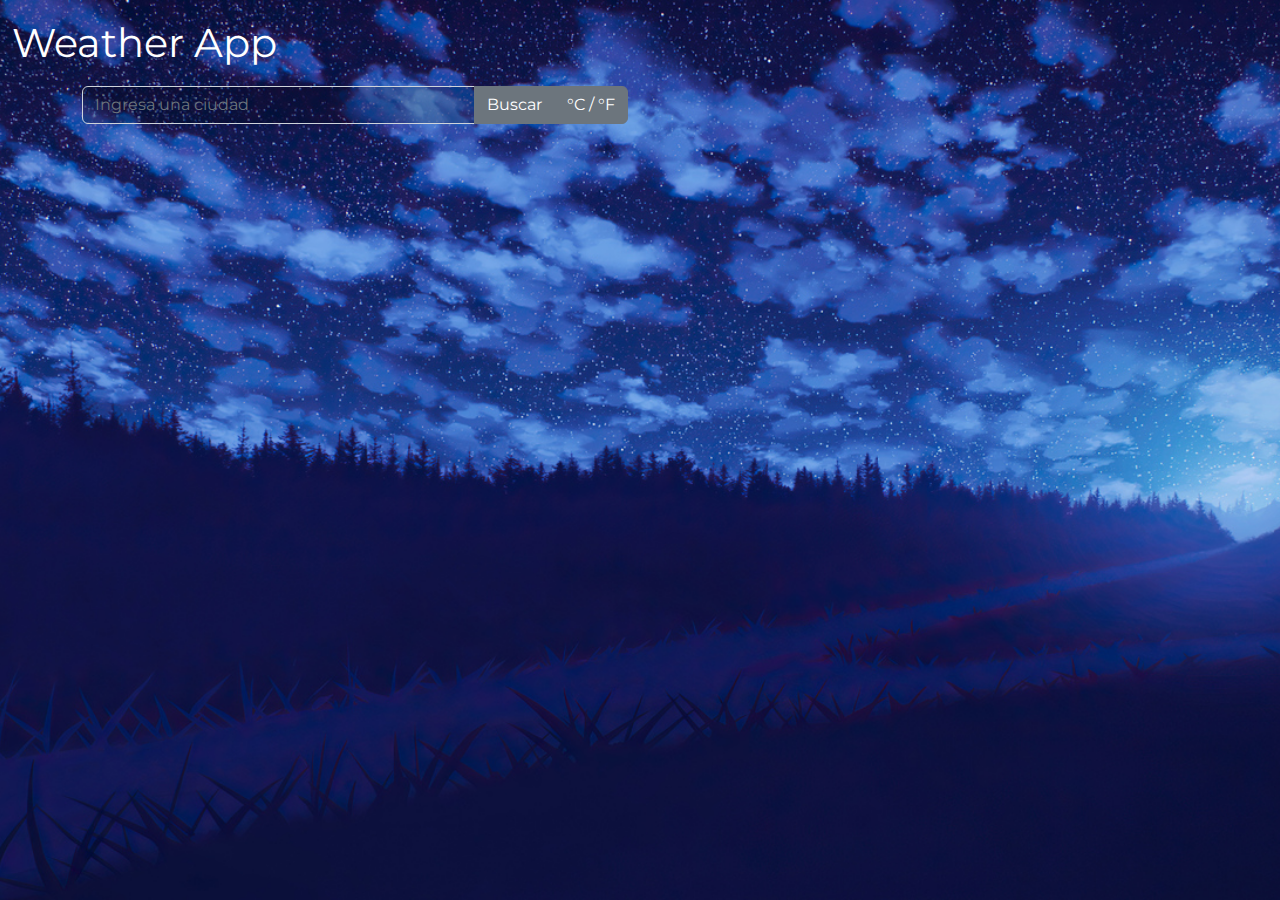
<file: index.html>
<!DOCTYPE html>
<html lang="es">
  <head>
    <meta charset="UTF-8" />
    <meta http-equiv="X-UA-Compatible" content="IE=edge" />
    <meta name="viewport" content="width=device-width, initial-scale=1.0" />
    <title>Weather App</title>
    <link rel="stylesheet" href="css/bootstrap.min.css" />
    <link rel="stylesheet" href="./style.css" />
    <link rel="icon" type="image/png" sizes="32x32" href="img/favicon-32x32.png">
    <link
    rel="stylesheet"
    href="https://cdnjs.cloudflare.com/ajax/libs/animate.css/4.1.1/animate.min.css"
  />
    <script src="script.js" defer></script>
    <script src="js/bootstrap.min.js" defer></script>
  </head>
  <body>
    <nav class="navbar navbar-expand-lg">
      <div class="container-fluid">
        <a class="navbar-brand fs-1 text-white" href="https://github.com/Walkeruru">Weather App</a>
      </div>
    </nav>
    <div class="container">
    <div class="row">
      <div class="col-lg-6 col-12">
        <div class="d-flex input-group">
          <input class="form-control text-white" name="buscador" id="buscador" type="search" placeholder="Ingresa una ciudad" required>
          <button class="btn btn-secondary" id="buscar" type="button">Buscar</button>
          <button class="btn btn-secondary rounded-end" id="cambiar" type="button">°C / °F</button>
        </div>
      </div>
    </div>
  </div>
      <div class="row mt-4">
        <div class="col-12">
          <div class="container" id="contenedor">
            <!-- contenido de la busqueda -->
          </div>
        </div>
      </div>
  </body>
</html>
</file>
<file: style.css>
@import url('https://fonts.googleapis.com/css2?family=Montserrat:wght@200;300;400;500;600;700;800;900&display=swap');
*{
    overflow-x: hidden;
    scroll-behavior: smooth;
    font-family: 'Montserrat', sans-serif;
    color: white;
}
body{
    background-repeat: no-repeat;
    background-size: cover;
    background-position: center;
    background-image: url(img/night-road-blue-weather-forest-stars-4k-54-1366x768.jpg);
    height: 100vh;
};
a{
    font-weight: 200;
}
svg{
    width: 2em;
};
</file>
